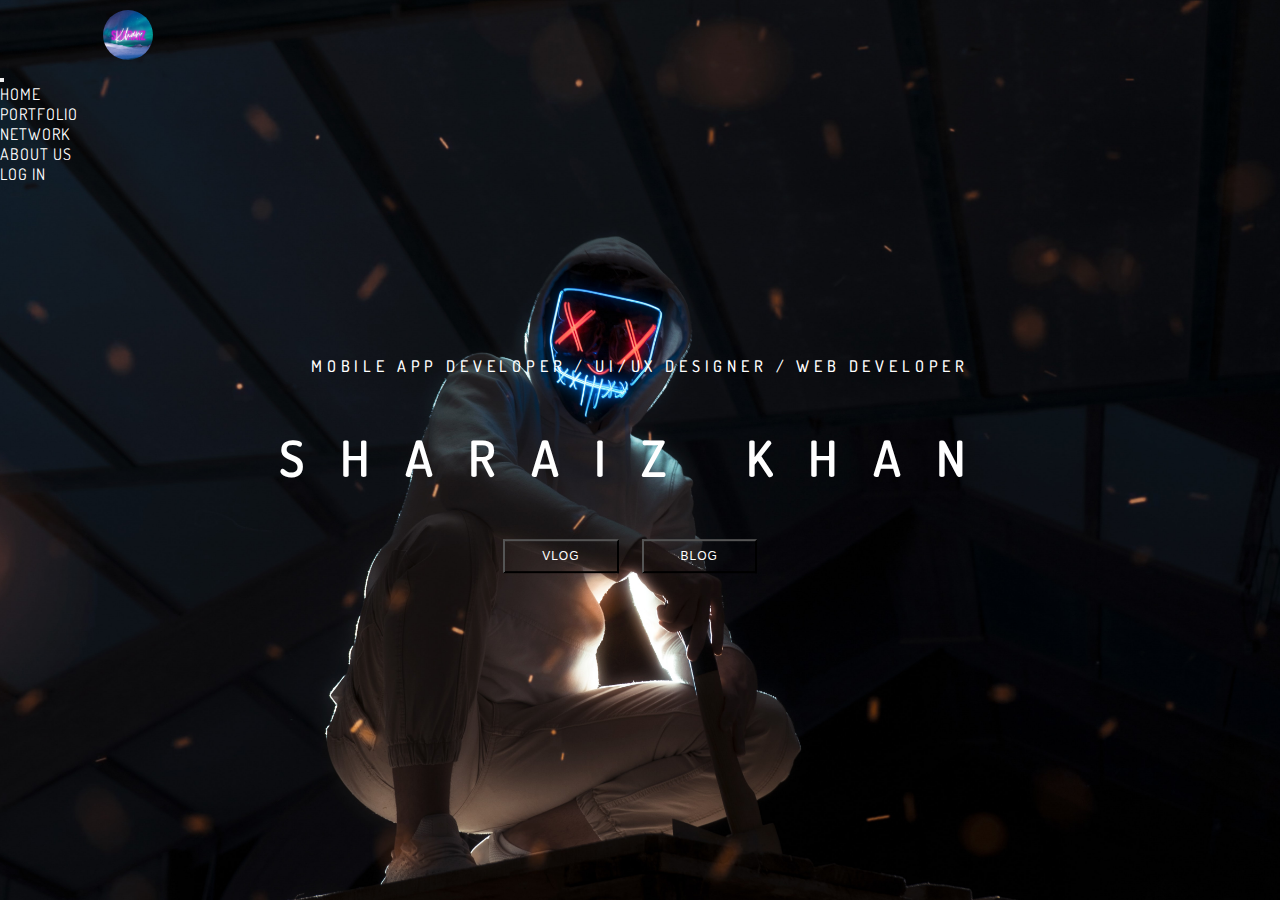
<file: index.html>
<!DOCTYPE html>
<html lang="en">
  <head>
    <meta charset="UTF-8" />
    <meta http-equiv="X-UA-Compatible" content="IE=edge" />
    <meta name="viewport" content="width=device-width, initial-scale=1.0" />
    <link rel="stylesheet" type="text/css" href="style.css" />
    <link
      href="https://fonts.googleapis.com/css2?family=Dosis&display=swap"
      rel="stylesheet"
    />
    <title>Home</title>
    <link
      href="https://cdn.jsdelivr.net/npm/bootstrap@5.0.0-beta2/dist/css/bootstrap.min.css"
      rel="stylesheet"
      integrity="sha384-BmbxuPwQa2lc/FVzBcNJ7UAyJxM6wuqIj61tLrc4wSX0szH/Ev+nYRRuWlolflfl"
      crossorigin="anonymous"
    />
    <script
      src="https://code.jquery.com/jquery-3.5.1.slim.min.js"
      integrity="sha384-DfXdz2htPH0lsSSs5nCTpuj/zy4C+OGpamoFVy38MVBnE+IbbVYUew+OrCXaRkfj"
      crossorigin="anonymous"
    ></script>
    <script
      src="https://cdn.jsdelivr.net/npm/popper.js@1.16.0/dist/umd/popper.min.js"
      integrity="sha384-Q6E9RHvbIyZFJoft+2mJbHaEWldlvI9IOYy5n3zV9zzTtmI3UksdQRVvoxMfooAo"
      crossorigin="anonymous"
    ></script>
    <script
      src="https://stackpath.bootstrapcdn.com/bootstrap/4.5.0/js/bootstrap.min.js"
      integrity="sha384-OgVRvuATP1z7JjHLkuOU7Xw704+h835Lr+6QL9UvYjZE3Ipu6Tp75j7Bh/kR0JKI"
      crossorigin="anonymous"
    ></script>
  </head>
  <body>
    <header>
      <nav class="navbar navbar-expand-sm navbar-dark bg-dark">
        <div class="container">
          <div class="logo">
            <img src="assets/index/TEES.png" alt="logo" />
          </div>
          <button
            class="navbar-toggler"
            data-toggle="collapse"
            data-target="#navbarid"
          >
            <span class="navbar-toggler-icon"></span>
          </button>
          <div class="collapse navbar-collapse menu_list" id="navbarid">
            <ul class="navbar-nav text-center ms-auto">
              <li class="nav-item">
                <a href="login.html" class="nav-link">Home</a>
              </li>
              <li class="nav-item">
                <a href="login.html" class="nav-link">Portfolio</a>
              </li>
              <li class="nav-item">
                <a href="login.html" class="nav-link">Network</a>
              </li>
              <li class="nav-item">
                <a href="login.html" class="nav-link">About Us</a>
              </li>
              <li class="nav-item">
                <a href="login.html" class="nav-link">Log In</a>
              </li>
            </ul>
          </div>
        </div>
      </nav>

      <div class="header_content">
        <h2>Mobile App Developer / Ui/Ux Designer / Web Developer</h2>
          <h1 class="neon-text">SHARAIZ KHAN</h1>
        <button>
          <a href="https://www.youtube.com" target="_blank">Vlog</a>
        </button>
        <button>
          <a href="https://www.youtube.com" target="_blank">Blog</a>
        </button>
      </div>
    </header>
  </body>
</html>
</file>
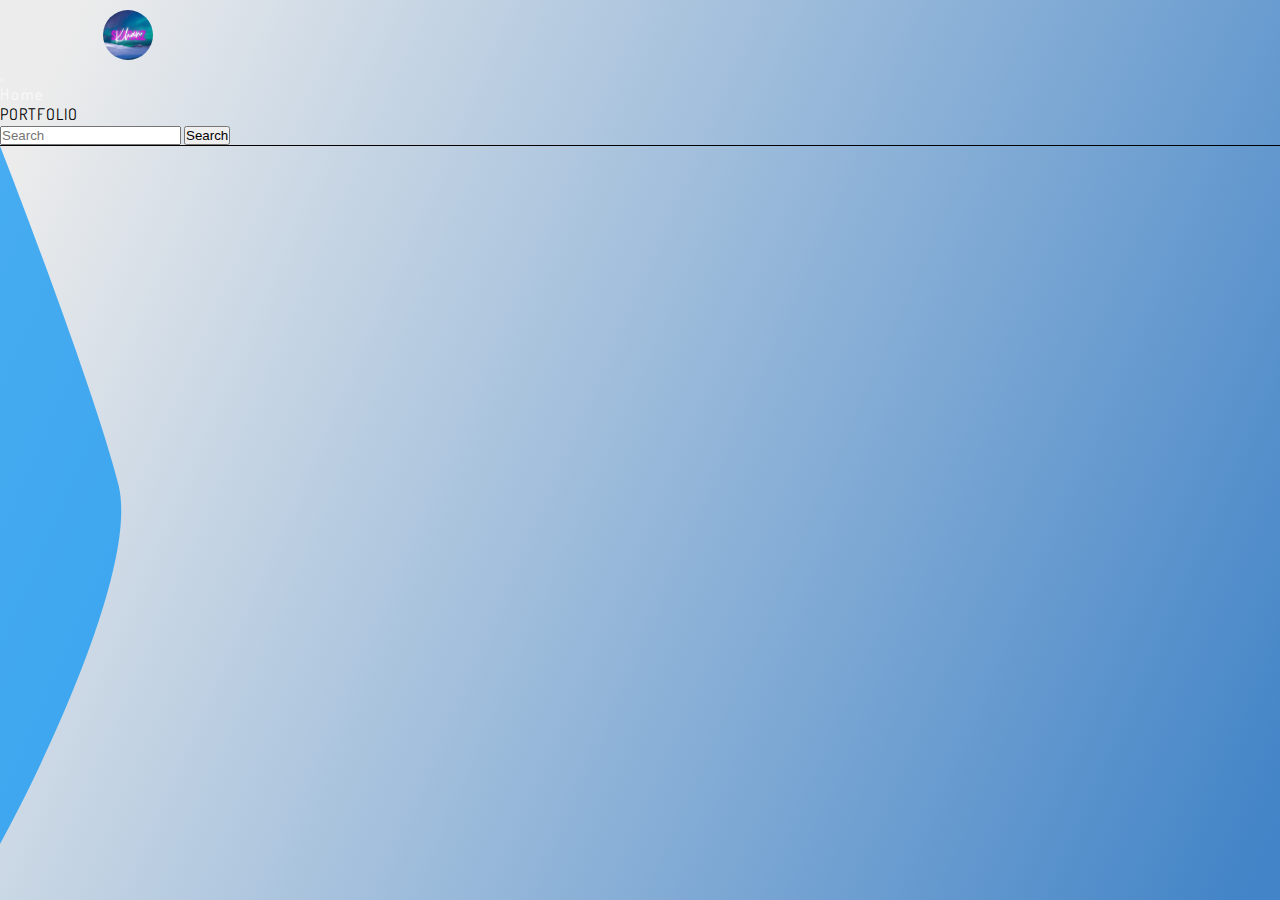
<file: homePage.html>
<!DOCTYPE html>
<html lang="en">
  <head>
    <meta charset="UTF-8" />
    <meta http-equiv="X-UA-Compatible" content="IE=edge" />
    <meta name="viewport" content="width=device-width, initial-scale=1.0" />
    <link rel="stylesheet" type="text/css" href="homeStyle.css" />
    <link
      href="https://fonts.googleapis.com/css2?family=Dosis&display=swap"
      rel="stylesheet"
    />
    <title>Home</title>
    <link
      href="https://cdn.jsdelivr.net/npm/bootstrap@5.0.0-beta2/dist/css/bootstrap.min.css"
      rel="stylesheet"
      integrity="sha384-BmbxuPwQa2lc/FVzBcNJ7UAyJxM6wuqIj61tLrc4wSX0szH/Ev+nYRRuWlolflfl"
      crossorigin="anonymous"
    />
    <script
      src="https://code.jquery.com/jquery-3.5.1.slim.min.js"
      integrity="sha384-DfXdz2htPH0lsSSs5nCTpuj/zy4C+OGpamoFVy38MVBnE+IbbVYUew+OrCXaRkfj"
      crossorigin="anonymous"
    ></script>
    <script
      src="https://cdn.jsdelivr.net/npm/popper.js@1.16.0/dist/umd/popper.min.js"
      integrity="sha384-Q6E9RHvbIyZFJoft+2mJbHaEWldlvI9IOYy5n3zV9zzTtmI3UksdQRVvoxMfooAo"
      crossorigin="anonymous"
    ></script>
    <script
      src="https://stackpath.bootstrapcdn.com/bootstrap/4.5.0/js/bootstrap.min.js"
      integrity="sha384-OgVRvuATP1z7JjHLkuOU7Xw704+h835Lr+6QL9UvYjZE3Ipu6Tp75j7Bh/kR0JKI"
      crossorigin="anonymous"
    ></script>
  </head>
  <body>
    <header>
      <nav class="navbar navbar-expand-sm navbar-light bg-light">
        <div class="container">
          <div class="logo">
            <img src="assets/index/TEES.png" alt="logo" />
          </div>
          <button
            class="navbar-toggler"
            data-toggle="collapse"
            data-target="#navbarid"
          >
            <span class="navbar-toggler-icon"></span>
          </button>
          <div class="collapse navbar-collapse menu_list" id="navbarid">
            <ul class="navbar-nav text-center ms-auto">
              <li class="nav-item">
                <ssa href="login.html" class="nav-link">Home</ssa>
              </li>
              <li class="nav-item">
                <a href="login.html" class="nav-link">Portfolio</a>
              </li>

              </li>
            </ul>
              <form class="form-inline d-flex">
                <input
                  class="form-control mr-sm-2"
                  type="search"
                  placeholder="Search"
                  aria-label="Search"
                />
                <button
                  class="btn btn-outline-success my-2 my-sm-0"
                  type="submit"
                >
                  Search
                </button>
              </form>
          </div>
        </div>
      </nav>
      <div id="bg_svg">
        <svg
          width="122"
          height="698"
          viewBox="0 0 122 698"
          fill="none"
          xmlns="http://www.w3.org/2000/svg"
        >
          <path
            d="M0 698V0C31.3333 80.1667 98.9 260.2 118.5 339C138.1 417.8 47.6667 611.167 0 698Z"
            fill="#1097F3"
          />
        </svg>
      </div>
      <div class="header_content"></div>
    </header>
  </body>
</html>
</file>
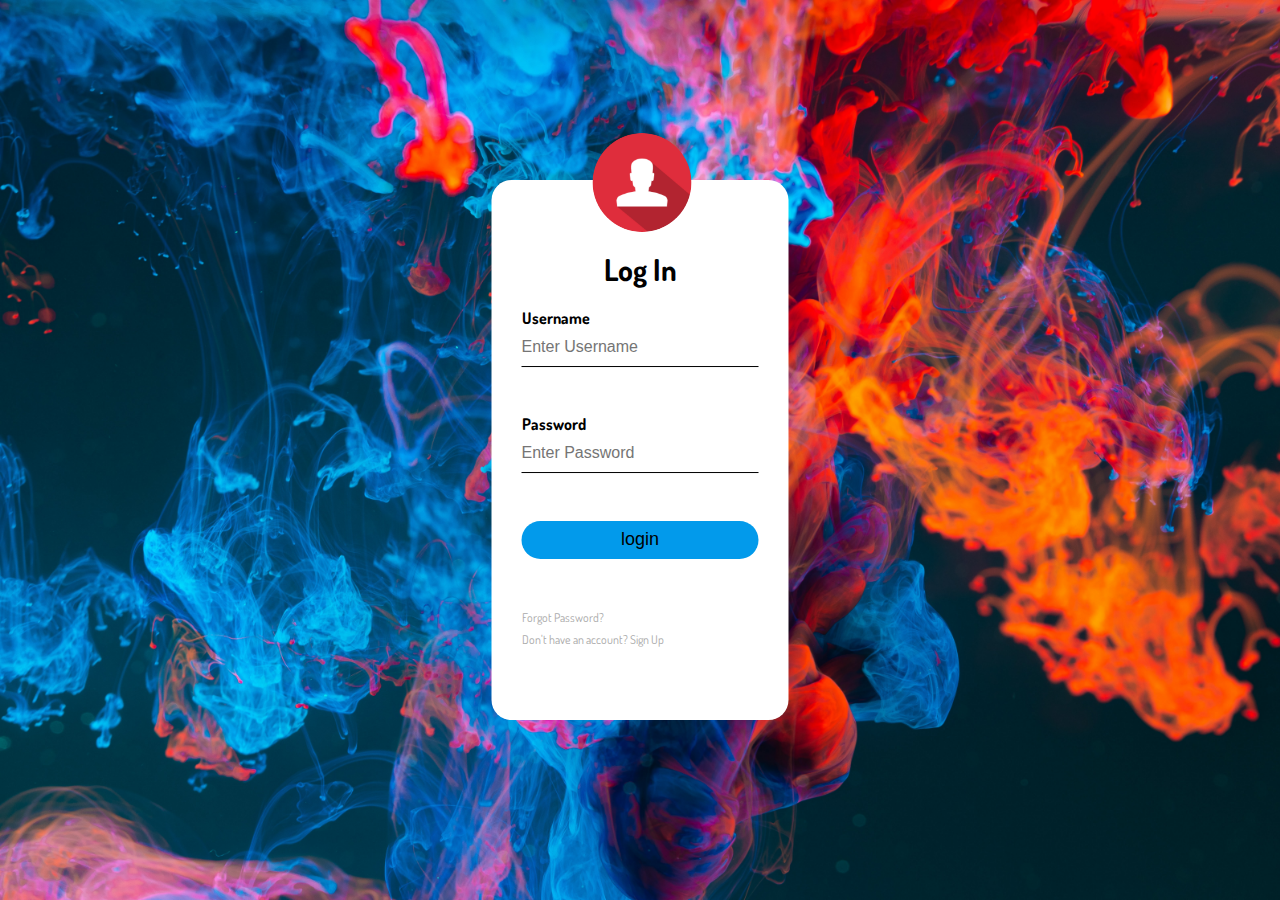
<file: login.html>
<!DOCTYPE html>
<html lang="en">
<head>
    <meta charset="UTF-8">
    <meta http-equiv="X-UA-Compatible" content="IE=edge">
    <meta name="viewport" content="width=device-width, initial-scale=1.0">
    <link rel="stylesheet" type="text/css" href="loginStyle.css">
    <link href="https://fonts.googleapis.com/css2?family=Dosis&display=swap" rel="stylesheet">

    <script src="./javascript/loginPage.js"></script>
    <title>Sign Up</title>
</head>
<body>
    <header>
        <div class="header_login">
            <div class="loginBox">
                <img src="assets/login/avatar.png" class="avatar">
                <h1>Log In</h1>
                <form>
                    <p>Username</p>
                    <input type="text" name="" placeholder="Enter Username" id="username">
                    <p>Password</p>
                    <input type="password" name="" placeholder="Enter Password" id="password">
                    <input type="button" name="" value="login" id="loginBtn">
                    <a href="#">Forgot Password?</a>
                    <br>
                    <a href="signup.html">Don't have an account? Sign Up</a>
                </form>
            </div>
        </div>
    </header>
</body>
</html>
</file>
<file: style.css>
* {
  padding: 0;
  margin: 0;
}

header {
  width: 100%;
  height: 100vh;
  background: url("assets/index/bg.jpg")no-repeat center center fixed;
  -webkit-background-size: cover;
  -moz-background-size: cover;
  -o-background-size: cover;
  background-size: cover;
  font-family: "Dosis", sans-serif;
}

.navbar {
  z-index: 1000;
}
.header_menu {
  width: 100%;
  height: 10.53740779768177vh;
  display: flex;
  flex-direction: row;
  align-items: center;
}
.logo {
  text-align: center;
  width: 20%;
}

.logo img {
  margin-top: 10px;
  border-radius: 50%;
  height: 50px;
  width: 50px;
}
.logo img:hover {
  animation: shake 0.5s;
  animation-iteration-count: infinite;
}

@keyframes shake {
  0% {
    transform: translate(1px, 1px) rotate(0deg);
  }
  10% {
    transform: translate(-1px, -2px) rotate(-1deg);
  }
  20% {
    transform: translate(-3px, 0px) rotate(1deg);
  }
  30% {
    transform: translate(3px, 2px) rotate(0deg);
  }
  40% {
    transform: translate(1px, -1px) rotate(1deg);
  }
  50% {
    transform: translate(-1px, 2px) rotate(-1deg);
  }
  60% {
    transform: translate(-3px, 1px) rotate(0deg);
  }
  70% {
    transform: translate(3px, 1px) rotate(-1deg);
  }
  80% {
    transform: translate(-1px, -1px) rotate(1deg);
  }
  90% {
    transform: translate(1px, 2px) rotate(0deg);
  }
  100% {
    transform: translate(1px, -2px) rotate(-1deg);
  }
}

.menu_list {
  color: orange;
}

.menu_list li {
  letter-spacing: 0.2107481559536354vh;
  color: rgba(255, 255, 255, 0.8);
  cursor: default;
  animation: fadeIn ease 3s;
  -webkit-animation: fadeIn ease 3s;
}
.menu_list li a {
  text-transform: uppercase;
  text-decoration: none;
  color: white !important;
  letter-spacing: 1px;
}
.menu_list li a:hover {
  color: orange !important;
}
.header_content {
  text-transform: uppercase;
  color: white;
  width: 100%;
  height: 21.07481559536354vh;
  position: absolute;
  top: 50%;
  left: 50%;
  transform: translate(-50%, -50%);
  text-align: center;
}

.header_content h2 {
  margin-bottom: 50px;
  font-size: 1.791359325605901vh;
  font-weight: 500;
  letter-spacing: 0.3em;
  animation: fadeIn ease 5s;
  -webkit-animation: fadeIn ease 5s;
}
.header_content h2:hover {
  font-size: 20px;
  animation: fadeIn ease 5s;
  -webkit-animation: fadeIn ease 5s;
}

@keyframes fadeIn {
  0% {
    opacity: 0;
  }
  100% {
    opacity: 1;
  }
}

@-moz-keyframes fadeIn {
  0% {
    opacity: 0;
  }
  100% {
    opacity: 1;
  }
}

@-webkit-keyframes fadeIn {
  0% {
    opacity: 0;
  }
  100% {
    opacity: 1;
  }
}

@-o-keyframes fadeIn {
  0% {
    opacity: 0;
  }
  100% {
    opacity: 1;
  }
}

@-ms-keyframes fadeIn {
  0% {
    opacity: 0;
  }
  100% {
    opacity: 1;
  }
}

.header_content h1 {
  margin-bottom: 50px;
  font-size: 50px;
  font-weight: 600;
  letter-spacing: 0.7em;
  animation: fadeIn ease 5s;
  -webkit-animation: fadeIn ease 5s;
}
.header_content button {
  height: auto;
  padding: 8px 37px;
  color: #fff;
  font-size: 12px;
  background-color: transparent;
  margin-right: 20px;
  animation: fadeIn ease 5s;
  -webkit-animation: fadeIn ease 5s;
}

.header_content button a {
  text-transform: uppercase;
  text-decoration: none;
  color: white;
  letter-spacing: 1px;
}

.header_content button:hover {
  background-color: orange;
  border: 1px solid white;
}
</file>
<file: homeStyle.css>
* {
  padding: 0;
  margin: 0;
}
body {
  background: linear-gradient(
    113.58893008880955deg,
    rgba(236, 236, 236, 1) 4.927083333333334%,
    rgba(66, 132, 199, 1) 97.84374999999999%
  );
}
header {
  width: 100%;
  height: 100vh;

  font-family: "Dosis", sans-serif;
}

.navbar {
  z-index: 1000;
  border-bottom: 1px solid black;
}
.header_menu {
  width: 100%;
  height: 10.53740779768177vh;
  display: flex;
  flex-direction: row;
  align-items: center;
}
.logo {
  text-align: center;
  width: 20%;
}

.logo img {
  margin-top: 10px;
  border-radius: 50%;
  height: 50px;
  width: 50px;
}
.logo img:hover {
  animation: shake 0.5s;
  animation-iteration-count: infinite;
}

@keyframes shake {
  0% {
    transform: translate(1px, 1px) rotate(0deg);
  }
  10% {
    transform: translate(-1px, -2px) rotate(-1deg);
  }
  20% {
    transform: translate(-3px, 0px) rotate(1deg);
  }
  30% {
    transform: translate(3px, 2px) rotate(0deg);
  }
  40% {
    transform: translate(1px, -1px) rotate(1deg);
  }
  50% {
    transform: translate(-1px, 2px) rotate(-1deg);
  }
  60% {
    transform: translate(-3px, 1px) rotate(0deg);
  }
  70% {
    transform: translate(3px, 1px) rotate(-1deg);
  }
  80% {
    transform: translate(-1px, -1px) rotate(1deg);
  }
  90% {
    transform: translate(1px, 2px) rotate(0deg);
  }
  100% {
    transform: translate(1px, -2px) rotate(-1deg);
  }
}

.menu_list {
  color: orange;
}

.menu_list li {
  letter-spacing: 0.2107481559536354vh;
  color: rgba(255, 255, 255, 0.8);
  cursor: default;
  animation: fadeIn ease 3s;
  -webkit-animation: fadeIn ease 3s;
}
.menu_list li a {
  text-transform: uppercase;
  text-decoration: none;
  color: black !important;
  letter-spacing: 1px;
}
.menu_list li a:hover {
  color: orange !important;
}
.header_content {
  text-transform: uppercase;
  color: white;
  width: 100%;
  height: 21.07481559536354vh;
  position: absolute;
  top: 50%;
  left: 50%;
  transform: translate(-50%, -50%);
  text-align: center;
}

.header_content h2 {
  margin-bottom: 50px;
  font-size: 1.791359325605901vh;
  font-weight: 500;
  letter-spacing: 0.3em;
  animation: fadeIn ease 5s;
  -webkit-animation: fadeIn ease 5s;
}
.header_content h2:hover {
  font-size: 20px;
  animation: fadeIn ease 5s;
  -webkit-animation: fadeIn ease 5s;
}
#bg_svg {
  opacity: 75%;
}

@keyframes fadeIn {
  0% {
    opacity: 0;
  }
  100% {
    opacity: 1;
  }
}

@-moz-keyframes fadeIn {
  0% {
    opacity: 0;
  }
  100% {
    opacity: 1;
  }
}

@-webkit-keyframes fadeIn {
  0% {
    opacity: 0;
  }
  100% {
    opacity: 1;
  }
}

@-o-keyframes fadeIn {
  0% {
    opacity: 0;
  }
  100% {
    opacity: 1;
  }
}

@-ms-keyframes fadeIn {
  0% {
    opacity: 0;
  }
  100% {
    opacity: 1;
  }
}

.header_content h1 {
  margin-bottom: 50px;
  font-size: 50px;
  font-weight: 600;
  letter-spacing: 0.7em;
  animation: fadeIn ease 5s;
  -webkit-animation: fadeIn ease 5s;
}
.header_content button {
  height: auto;
  padding: 8px 37px;
  color: #fff;
  font-size: 12px;
  background-color: transparent;
  margin-right: 20px;
  animation: fadeIn ease 5s;
  -webkit-animation: fadeIn ease 5s;
}

.header_content button a {
  text-transform: uppercase;
  text-decoration: none;
  color: white;
  letter-spacing: 1px;
}

.header_content button:hover {
  background-color: orange;
  border: 1px solid white;
}
</file>
<file: loginStyle.css>
* {
  padding: 0;
  margin: 0;
}
header {
  width: 100%;
  height: 100vh;
  background-image: url("assets/login/bg.jpg");
  background-size: cover;
  font-family: "Dosis", sans-serif;
  animation: fadeIn ease 1s;
  -webkit-animation: fadeIn ease 1s;
}
.loginBox {
  width: 33vh;
  height: auto;
  background-color: white;
  position: absolute;
  top: 50%;
  left: 50%;
  transform: translate(-50%, -50%);
  box-sizing: border-box;
  padding: 70px 30px;
  border-radius: 20px;
}

.avatar {
  height: 11vh;
  width: 11vh;
  border-radius: 50%;
  position: absolute;
  top: -5.268703898840885vh;
  left: calc(50% - 5.268703898840885vh);
  animation: fadeIn ease 1s, popup 0.7s;
}
h1 {
  margin: 0;
  padding: 0 0 20px;
  text-align: center;
  font-size: 1.875em;
  font-weight: bold;
  animation: fadeIn ease 1s, popup 0.7s;
}

.loginBox p {
  margin: 0;
  padding: 0;
  font-weight: bold;
  animation: fadeIn ease 1s, popup 0.7s;
}

.loginBox input {
  width: 100%;
  margin-bottom: 20%;
  animation: fadeIn ease 1s, popup 0.7s;
}

.loginBox input[type="text"],
input[type="password"] {
  border: none;
  border-bottom: 1px solid black;
  background: transparent;
  outline: none;
  height: 4.214963119072708vh;
  font-size: 1em;
  
}

.loginBox input[type="button"] {
  border: none;
  outline: none;
  height: 4.214963119072708vh;
  background: #029aeb;
  font-size: 1.125em;
  border-radius: 20px;
  cursor: pointer;
}
.loginBox input[type="button"]:hover {
  background: #007fff;
}
.loginBox a {
  text-decoration: none;
  font-size: 0.750em;
  line-height: 20px;
  color: darkgray;
  animation: fadeIn ease 1s,popup 0.7s;
}
.loginBox a:hover {
  font-size: 1em;
  color: black;
}

@keyframes fadeIn {
  0% {
    opacity: 0;
  }
  100% {
    opacity: 1;
  }
}

@-moz-keyframes fadeIn {
  0% {
    opacity: 0;
  }
  100% {
    opacity: 1;
  }
}

@-webkit-keyframes fadeIn {
  0% {
    opacity: 0;
  }
  100% {
    opacity: 1;
  }
}

@-o-keyframes fadeIn {
  0% {
    opacity: 0;
  }
  100% {
    opacity: 1;
  }
}

@-ms-keyframes fadeIn {
  0% {
    opacity: 0;
  }
  100% {
    opacity: 1;
  }
}

@keyframes popup {
  0% {
    transform: scale(1);
  }
  50% {
    transform: scale(1.35);
  }
  100% {
    transform: scale(1);
  }
}
</file>
